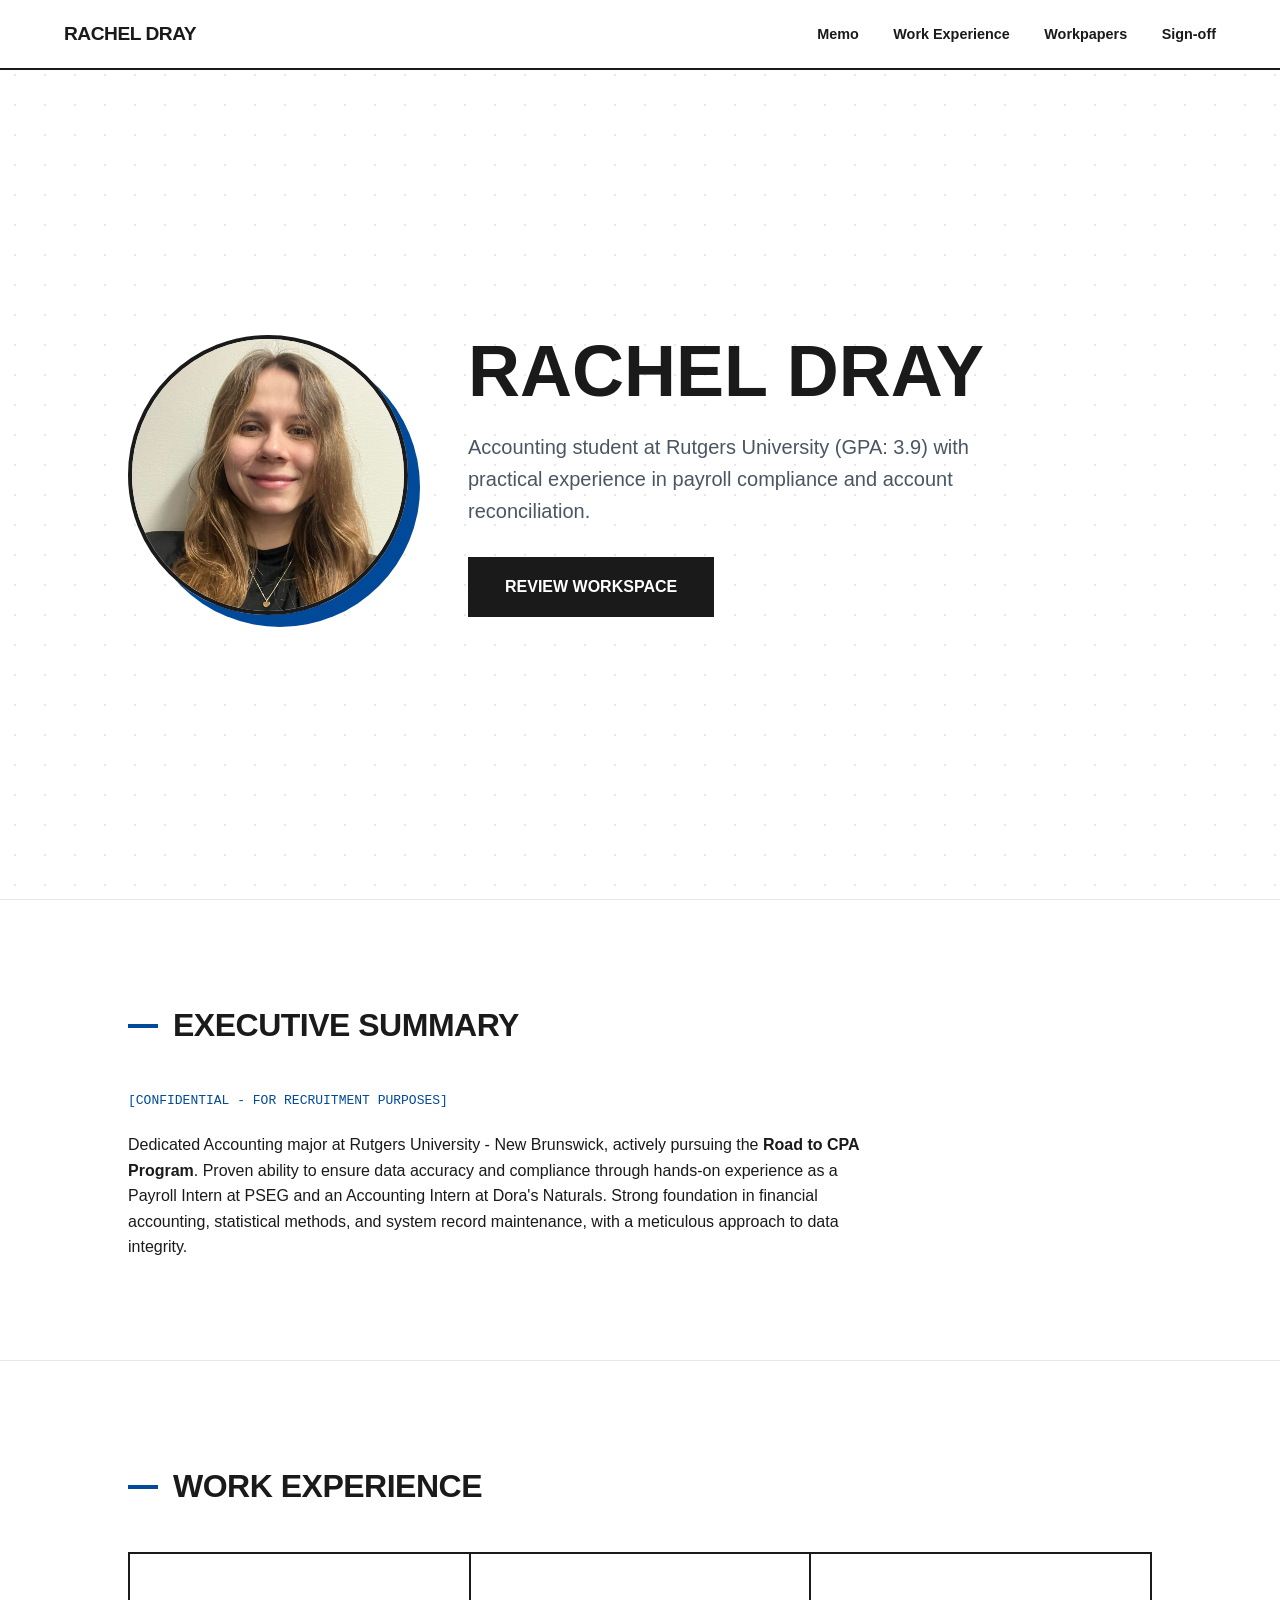
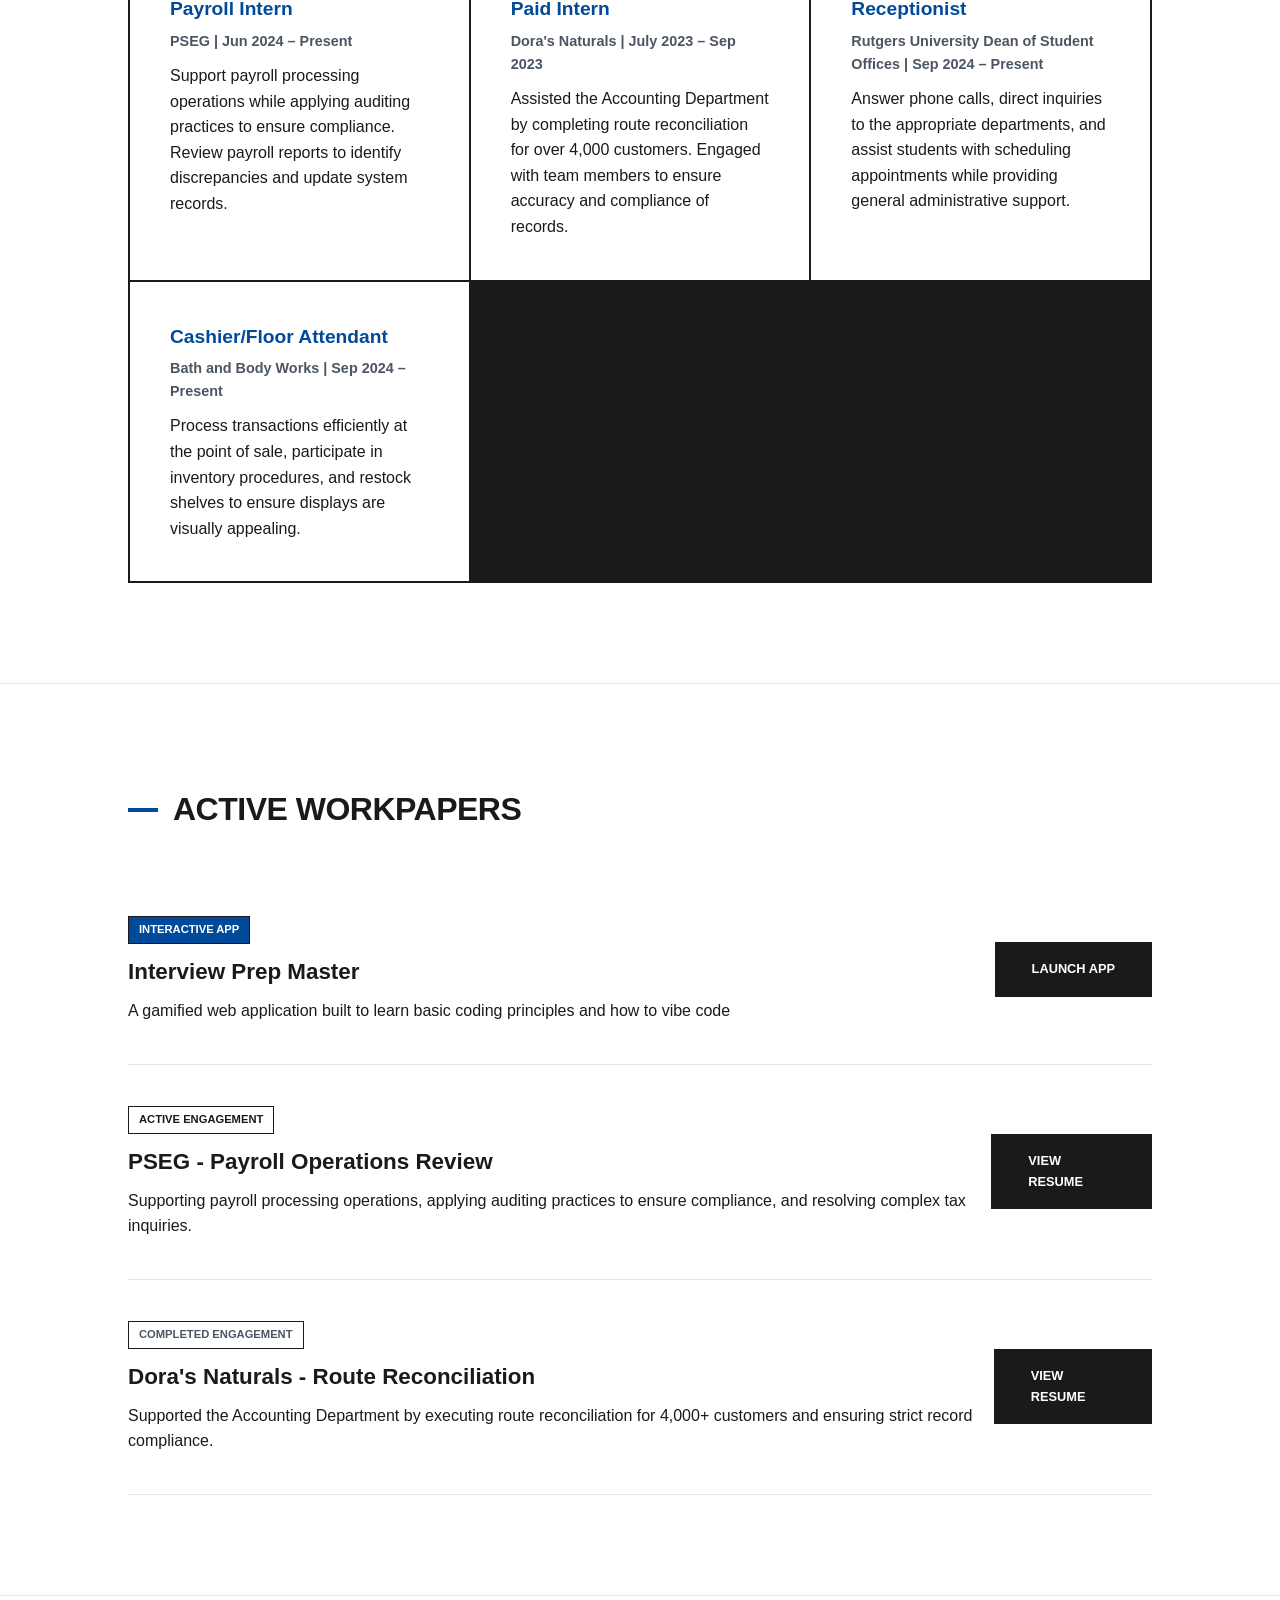
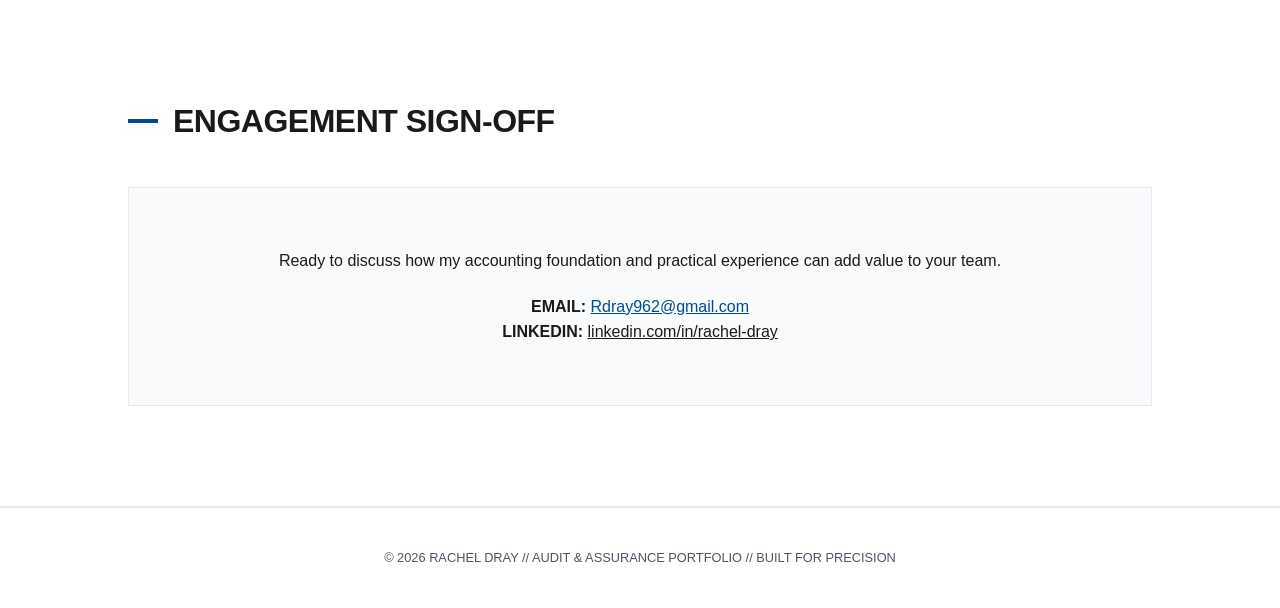
<file: index.html>
<!DOCTYPE html>
<html lang="en">
<head>
    <meta charset="UTF-8">
    <meta name="viewport" content="width=device-width, initial-scale=1.0">
    <title>Rachel Dray | Audit Professional Portfolio</title>
    <style>
        :root {
            --bg-color: #ffffff;
            --text-primary: #1a1a1a;
            --text-secondary: #4b5563;
            --accent-blue: #004a99;
            --border-color: #e5e7eb;
            --hover-bg: #f9fafb;
        }

        * {
            margin: 0;
            padding: 0;
            box-sizing: border-box;
        }

        body {
            font-family: 'Inter', -apple-system, BlinkMacSystemFont, "Segoe UI", Roboto, sans-serif;
            background-color: var(--bg-color);
            color: var(--text-primary);
            line-height: 1.6;
            overflow-x: hidden;
            scroll-behavior: smooth;
        }

        /* --- Header & Navigation --- */
        header {
            position: fixed;
            top: 0;
            width: 100%;
            height: 70px;
            background: rgba(255, 255, 255, 0.95);
            border-bottom: 2px solid var(--text-primary);
            display: flex;
            justify-content: space-between;
            align-items: center;
            padding: 0 5%;
            z-index: 1000;
        }

        .logo {
            font-weight: 800;
            font-size: 1.2rem;
            letter-spacing: -0.5px;
            text-transform: uppercase;
        }

        nav a {
            text-decoration: none;
            color: var(--text-primary);
            font-weight: 600;
            margin-left: 30px;
            font-size: 0.9rem;
            transition: color 0.3s ease;
        }

        nav a:hover {
            color: var(--accent-blue);
        }

        /* --- Hero Section --- */
        #hero {
            min-height: 100vh;
            display: flex;
            align-items: center;
            padding: 100px 10% 50px 10%;
            background-image: radial-gradient(var(--border-color) 1px, transparent 1px);
            background-size: 30px 30px;
        }

        .hero-container {
            display: flex;
            flex-direction: row;
            align-items: center;
            gap: 60px;
            width: 100%;
        }

        .profile-img {
            width: 280px;
            height: 280px;
            border-radius: 50%;
            border: 4px solid var(--text-primary);
            object-fit: cover;
            box-shadow: 12px 12px 0px var(--accent-blue);
            transition: all 0.4s cubic-bezier(0.175, 0.885, 0.32, 1.275);
            cursor: crosshair;
        }

        .profile-img:hover {
            transform: scale(1.05) rotate(2deg);
            box-shadow: 20px 20px 0px var(--text-primary);
        }

        .hero-text h1 {
            font-size: clamp(2.5rem, 6vw, 4.5rem);
            line-height: 1.1;
            margin-bottom: 20px;
            text-transform: uppercase;
        }

        .tagline {
            font-size: 1.25rem;
            color: var(--text-secondary);
            max-width: 550px;
            margin-bottom: 30px;
        }

        .cta-button {
            display: inline-block;
            padding: 15px 35px;
            background: var(--text-primary);
            color: white;
            text-decoration: none;
            font-weight: 700;
            border: 2px solid var(--text-primary);
            transition: all 0.3s ease;
        }

        .cta-button:hover {
            background: transparent;
            color: var(--text-primary);
            transform: translateY(-3px);
        }

        /* --- General Sections --- */
        section {
            padding: 100px 10%;
            border-bottom: 1px solid var(--border-color);
        }

        h2 {
            font-size: 2rem;
            margin-bottom: 40px;
            text-transform: uppercase;
            letter-spacing: -0.5px;
            display: flex;
            align-items: center;
        }

        h2::before {
            content: "";
            width: 30px;
            height: 4px;
            background: var(--accent-blue);
            margin-right: 15px;
        }

        /* --- Competencies Grid --- */
        .skills-grid {
            display: grid;
            grid-template-columns: repeat(auto-fit, minmax(280px, 1fr));
            gap: 2px;
            background-color: var(--text-primary);
            border: 2px solid var(--text-primary);
        }

        .skill-card {
            background: white;
            padding: 40px;
            transition: all 0.3s ease;
        }

        .skill-card:hover {
            background: var(--hover-bg);
            padding-left: 50px;
        }

        .skill-card h3 {
            margin-bottom: 5px;
            color: var(--accent-blue);
            font-size: 1.2rem;
        }

        /* --- Workpaper List --- */
        .workpaper-item {
            display: flex;
            justify-content: space-between;
            align-items: center;
            padding: 40px 0;
            border-bottom: 1px solid var(--border-color);
            transition: background 0.2s ease;
        }

        .workpaper-item:hover {
            background: #fafafa;
        }

        .workpaper-info h3 {
            font-size: 1.4rem;
            margin-bottom: 8px;
        }

        .status-badge {
            display: inline-block;
            font-size: 0.7rem;
            font-weight: 800;
            padding: 4px 10px;
            border: 1px solid var(--text-primary);
            margin-bottom: 10px;
            background: #fff;
            text-transform: uppercase;
        }

        /* --- Contact Form Area --- */
        .sign-off-box {
            background: var(--hover-bg);
            border: 1px solid var(--border-color);
            padding: 60px;
            text-align: center;
        }

        footer {
            padding: 40px 10%;
            text-align: center;
            font-size: 0.8rem;
            color: var(--text-secondary);
            border-top: 1px solid var(--border-color);
        }

        /* --- Responsive Design --- */
        @media (max-width: 992px) {
            .hero-container {
                flex-direction: column;
                text-align: center;
                gap: 40px;
            }
            .hero-text {
                display: flex;
                flex-direction: column;
                align-items: center;
            }
        }
    </style>
</head>
<body>

    <header>
        <div class="logo">RACHEL DRAY</div>
        <nav>
            <a href="#about">Memo</a>
            <a href="#skills">Work Experience</a>
            <a href="#workpapers">Workpapers</a>
            <a href="#contact">Sign-off</a>
        </nav>
    </header>

    <section id="hero">
        <div class="hero-container">
            <img src="Assets/ProfilePic.jpg" alt="Rachel Dray Professional Portrait" class="profile-img">
            
            <div class="hero-text">
                <h1>RACHEL DRAY</h1>
                <p class="tagline">Accounting student at Rutgers University (GPA: 3.9) with practical experience in payroll compliance and account reconciliation.</p>
                <a href="#workpapers" class="cta-button">REVIEW WORKSPACE</a>
            </div>
        </div>
    </section>

    <section id="about">
        <h2>Executive Summary</h2>
        <div style="max-width: 750px;">
            <p style="font-family: monospace; color: var(--accent-blue); margin-bottom: 20px;">[CONFIDENTIAL - FOR RECRUITMENT PURPOSES]</p>
            <p>
                Dedicated Accounting major at Rutgers University - New Brunswick, actively pursuing the <strong>Road to CPA Program</strong>. 
                Proven ability to ensure data accuracy and compliance through hands-on experience as a Payroll Intern at PSEG and an Accounting Intern at Dora's Naturals. 
                Strong foundation in financial accounting, statistical methods, and system record maintenance, with a meticulous approach to data integrity.
            </p>
        </div>
    </section>

    <section id="skills">
        <h2>Work Experience</h2>
        <div class="skills-grid">
            <div class="skill-card">
                <h3>Payroll Intern</h3>
                <h4 style="color: var(--text-secondary); margin-bottom: 10px; font-size: 0.9rem;">PSEG | Jun 2024 – Present</h4>
                <p>Support payroll processing operations while applying auditing practices to ensure compliance. Review payroll reports to identify discrepancies and update system records.</p>
            </div>
            <div class="skill-card">
                <h3>Paid Intern</h3>
                <h4 style="color: var(--text-secondary); margin-bottom: 10px; font-size: 0.9rem;">Dora's Naturals | July 2023 – Sep 2023</h4>
                <p>Assisted the Accounting Department by completing route reconciliation for over 4,000 customers. Engaged with team members to ensure accuracy and compliance of records.</p>
            </div>
            <div class="skill-card">
                <h3>Receptionist</h3>
                <h4 style="color: var(--text-secondary); margin-bottom: 10px; font-size: 0.9rem;">Rutgers University Dean of Student Offices | Sep 2024 – Present</h4>
                <p>Answer phone calls, direct inquiries to the appropriate departments, and assist students with scheduling appointments while providing general administrative support.</p>
            </div>
            <div class="skill-card">
                <h3>Cashier/Floor Attendant</h3>
                <h4 style="color: var(--text-secondary); margin-bottom: 10px; font-size: 0.9rem;">Bath and Body Works | Sep 2024 – Present</h4>
                <p>Process transactions efficiently at the point of sale, participate in inventory procedures, and restock shelves to ensure displays are visually appealing.</p>
            </div>
        </div>
    </section>

    <section id="workpapers">
        <h2>Active Workpapers</h2>
        
        <div class="workpaper-item">
            <div class="workpaper-info">
                <span class="status-badge" style="background: var(--accent-blue); color: white;">Interactive App</span>
                <h3>Interview Prep Master</h3>
                <p>A gamified web application built to learn basic coding principles and how to vibe code</p>
            </div>
            <a href="Interview-App/index.html" target="_blank" class="cta-button" style="font-size: 0.8rem;">LAUNCH APP</a>
        </div>

        <div class="workpaper-item">
            <div class="workpaper-info">
                <span class="status-badge">Active Engagement</span>
                <h3>PSEG - Payroll Operations Review</h3>
                <p>Supporting payroll processing operations, applying auditing practices to ensure compliance, and resolving complex tax inquiries.</p>
            </div>
            <a href="Assets/Rachel_Dray_Resume.pdf" target="_blank" class="cta-button" style="font-size: 0.8rem;">VIEW RESUME</a>
        </div>

        <div class="workpaper-item">
            <div class="workpaper-info">
                <span class="status-badge" style="color: #4b5563;">Completed Engagement</span>
                <h3>Dora's Naturals - Route Reconciliation</h3>
                <p>Supported the Accounting Department by executing route reconciliation for 4,000+ customers and ensuring strict record compliance.</p>
            </div>
            <a href="Assets/Rachel_Dray_Resume.pdf" target="_blank" class="cta-button" style="font-size: 0.8rem;">VIEW RESUME</a>
        </div>
    </section>

    <section id="contact">
        <h2>Engagement Sign-off</h2>
        <div class="sign-off-box">
            <p style="margin-bottom: 20px;">Ready to discuss how my accounting foundation and practical experience can add value to your team.</p>
            <p><strong>EMAIL:</strong> <a href="mailto:Rdray962@gmail.com" style="color: var(--accent-blue);">Rdray962@gmail.com</a></p>
            <p><strong>LINKEDIN:</strong> <a href="https://www.linkedin.com/in/rachel-dray" target="_blank" style="color: var(--text-primary);">linkedin.com/in/rachel-dray</a></p>
        </div>
    </section>

    <footer>
        <p>&copy; 2026 RACHEL DRAY // AUDIT & ASSURANCE PORTFOLIO // BUILT FOR PRECISION</p>
    </footer>

</body>
</html>
</file>
